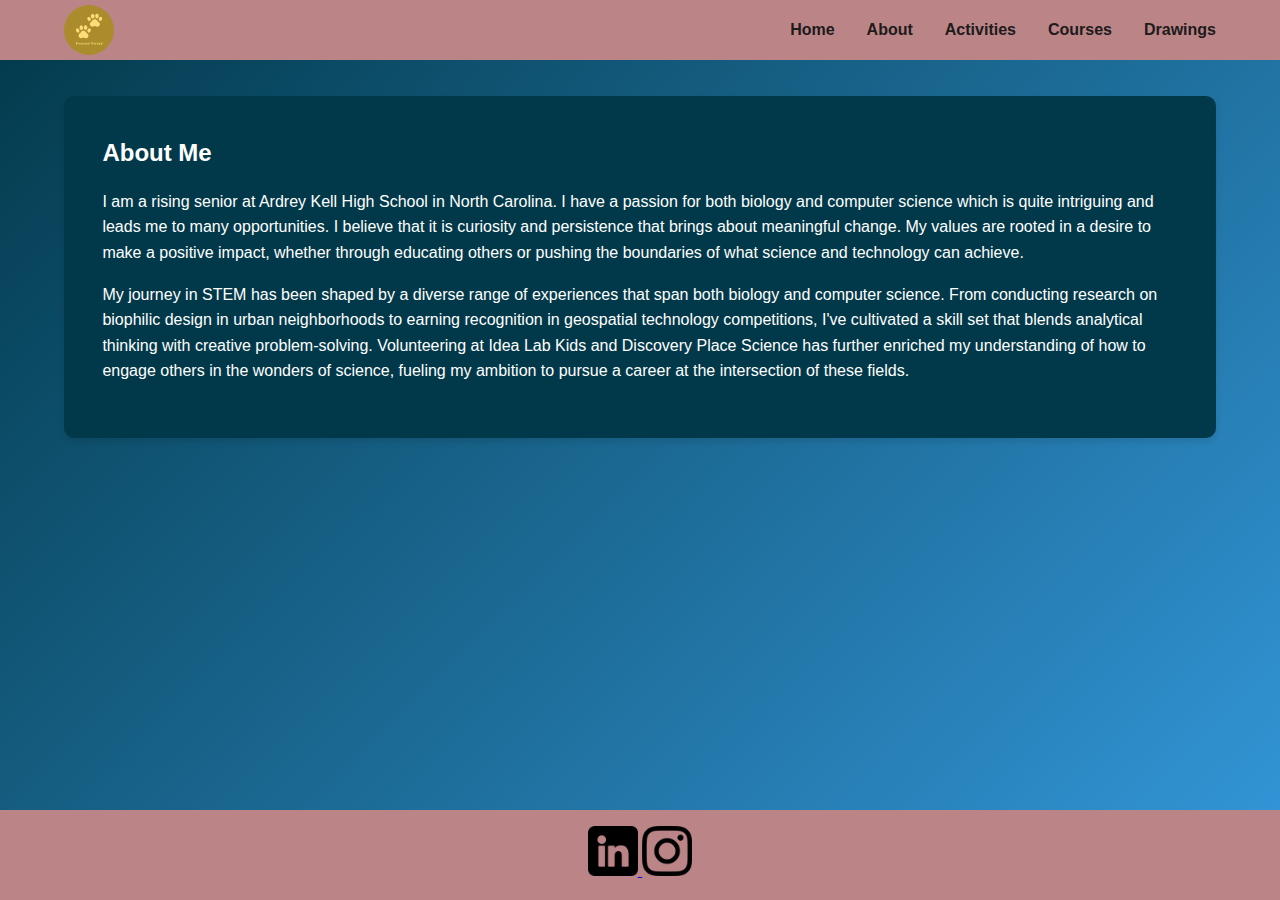
<file: about.html>
<!DOCTYPE html>
<html lang="en">
<head>
  <meta charset="UTF-8">
  <meta name="viewport" content="width=device-width, initial-scale=1.0">
  <title>Vidhan Desai - About</title>
  <link rel="stylesheet" href="styles.css">
</head>
<body>
  <header>
    <nav>
      <div class="logo">
        <img src="images/webLogo.png" alt="Your Logo">
      </div>
      <ul>
        <li><a href="index.html">Home</a></li>
        <li><a href="about.html">About</a></li>
        <li><a href="activities.html">Activities</a></li>
        <li><a href="courses.html">Courses</a></li>
        <li><a href="drawings.html">Drawings</a></li>
      </ul>
    </nav>
  </header>

  <main>
    <section id="about">
      <h2>About Me</h2>
      <p>I am a rising senior at Ardrey Kell High School in North Carolina. I have a passion for both biology and computer science which is quite intriguing and leads me to many opportunities. I believe that it is curiosity and persistence that brings about meaningful change. My values are rooted in a desire to make a positive impact, whether through educating others or pushing the boundaries of what science and technology can achieve.</p>
      <p>My journey in STEM has been shaped by a diverse range of experiences that span both biology and computer science. From conducting research on biophilic design in urban neighborhoods to earning recognition in geospatial technology competitions, I've cultivated a skill set that blends analytical thinking with creative problem-solving. Volunteering at Idea Lab Kids and Discovery Place Science has further enriched my understanding of how to engage others in the wonders of science, fueling my ambition to pursue a career at the intersection of these fields.</p>
    </section>
  </main>

  <footer>
    <div class="social-icons">
      <a href="https://www.linkedin.com/in/vidhan-desai-920a56321/" target="_blank">
        <img src="images/linkedin.png" alt="LinkedIn" class="social-icon">
      </a>
      <a href="https://www.instagram.com/vd26_nvm/" target="_blank">
        <img src="images/instagram.png" alt="Instagram" class="social-icon">
      </a>
    </div>
  </footer>

  <script src="script.js"></script>
</body>
</html>
</file>
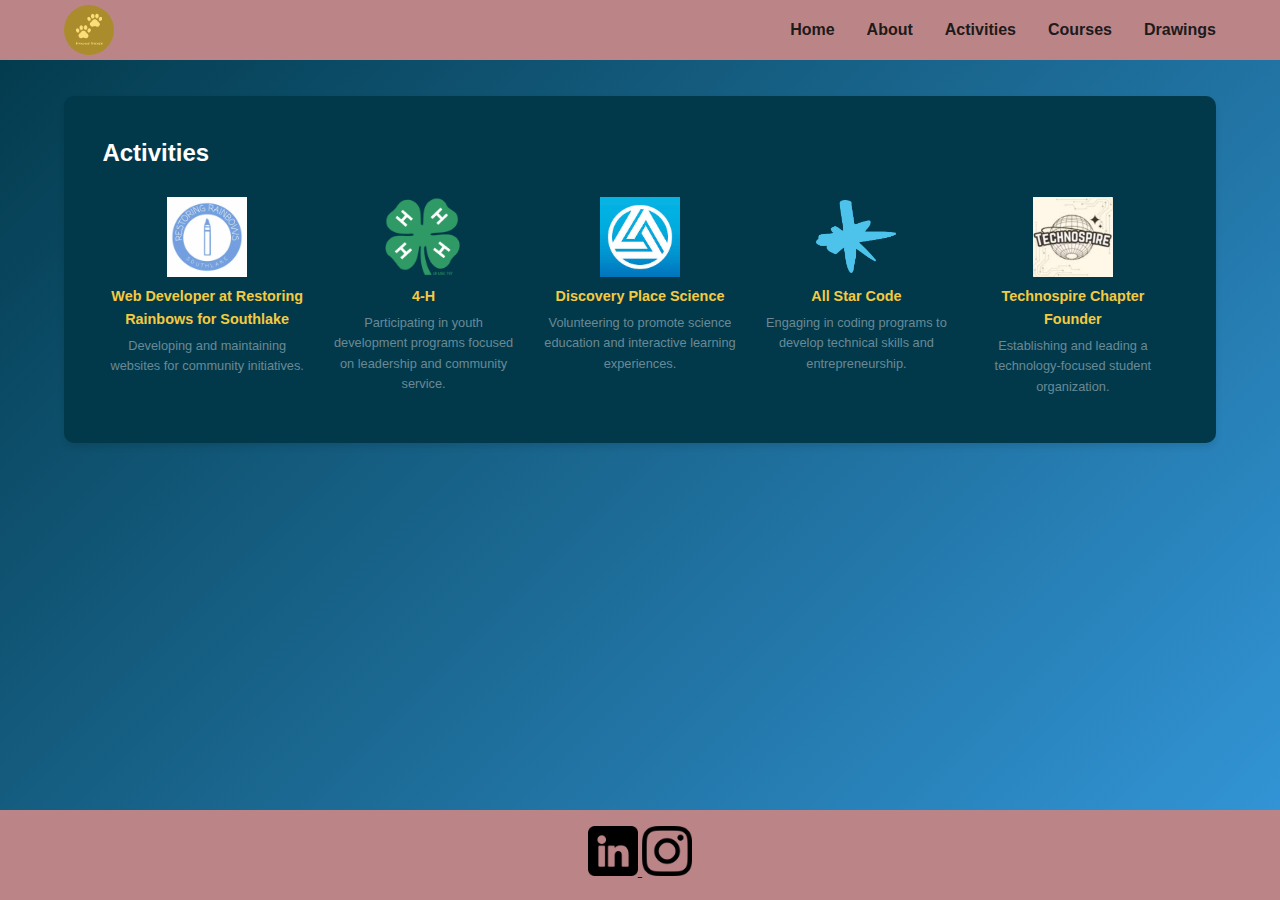
<file: activities.html>
<!DOCTYPE html>
<html lang="en">
<head>
  <meta charset="UTF-8">
  <meta name="viewport" content="width=device-width, initial-scale=1.0">
  <title>Vidhan Desai - Activities</title>
  <link rel="stylesheet" href="styles.css">
</head>
<body>
  <header>
    <nav>
      <div class="logo">
        <img src="images/webLogo.png" alt="Your Logo">
      </div>
      <ul>
        <li><a href="index.html">Home</a></li>
        <li><a href="about.html">About</a></li>
        <li><a href="activities.html">Activities</a></li>
        <li><a href="courses.html">Courses</a></li>
        <li><a href="drawings.html">Drawings</a></li>
      </ul>
    </nav>
  </header>

  <main>
    <section id="activities">
      <h2>Activities</h2>
      <ul>
        <li>
          <img src="images/restoringRainbows.png" alt="Restoring Rainbows Logo">
          <span class="activity-title">Web Developer at Restoring Rainbows for Southlake</span>
          <p class="activity-description">Developing and maintaining websites for community initiatives.</p>
        </li>
        <li>
          <img src="images/4H_Emblem.svg.png" alt="4-H Logo">
          <span class="activity-title">4-H</span>
          <p class="activity-description">Participating in youth development programs focused on leadership and community service.</p>
        </li>
        <li>
          <img src="images/discoveryPlace.png" alt="Discovery Place Science Logo">
          <span class="activity-title">Discovery Place Science</span>
          <p class="activity-description">Volunteering to promote science education and interactive learning experiences.</p>
        </li>
        <li>
          <img src="images/asc_logo.png" alt="All Star Code Logo">
          <span class="activity-title">All Star Code</span>
          <p class="activity-description">Engaging in coding programs to develop technical skills and entrepreneurship.</p>
        </li>
        <li>
          <img src="images/technospire.png" alt="Technospire Logo">
          <span class="activity-title">Technospire Chapter Founder</span>
          <p class="activity-description">Establishing and leading a technology-focused student organization.</p>
        </li>
      </ul>
    </section>
  </main>

  <footer>
    <div class="social-icons">
      <a href="https://www.linkedin.com/in/vidhan-desai-920a56321/" target="_blank">
        <img src="images/linkedin.png" alt="LinkedIn" class="social-icon">
      </a>
      <a href="https://www.instagram.com/vd26_nvm/" target="_blank">
        <img src="images/instagram.png" alt="Instagram" class="social-icon">
      </a>
    </div>
  </footer>

  <script src="script.js"></script>
</body>
</html>
</file>
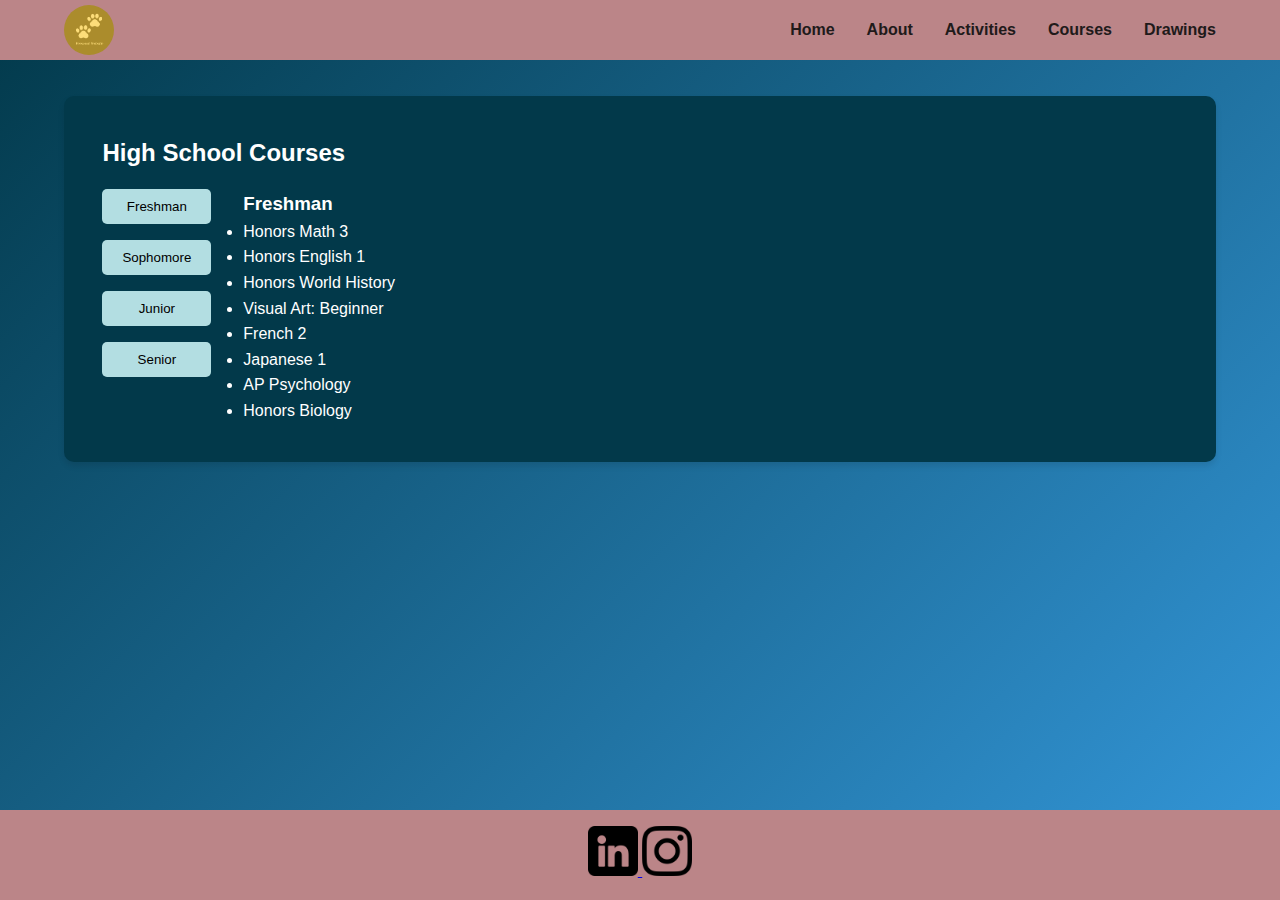
<file: courses.html>
<!DOCTYPE html>
<html lang="en">
<head>
  <meta charset="UTF-8">
  <meta name="viewport" content="width=device-width, initial-scale=1.0">
  <title>Vidhan Desai - Courses</title>
  <link rel="stylesheet" href="styles.css">
</head>
<body>
  <header>
    <nav>
      <div class="logo">
        <img src="images/webLogo.png" alt="Your Logo">
      </div>
      <ul>
        <li><a href="index.html">Home</a></li>
        <li><a href="about.html">About</a></li>
        <li><a href="activities.html">Activities</a></li>
        <li><a href="courses.html">Courses</a></li>
        <li><a href="drawings.html">Drawings</a></li>
      </ul>
    </nav>
  </header>

  <main>
    <section id="courses">
      <h2>High School Courses</h2>
      <div class="course-container">
        <div class="course-buttons">
          <button class="course-nav-button" data-year="freshman">Freshman</button>
          <button class="course-nav-button" data-year="sophomore">Sophomore</button>
          <button class="course-nav-button" data-year="junior">Junior</button>
          <button class="course-nav-button" data-year="senior">Senior</button>
        </div>
        <div class="course-content">
          <div class="course-year" data-year="freshman">
            <h3>Freshman</h3>
            <ul>
              <li>Honors Math 3</li>
              <li>Honors English 1</li>
              <li>Honors World History</li>
              <li>Visual Art: Beginner</li>
              <li>French 2</li>
              <li>Japanese 1</li>
              <li>AP Psychology</li>
              <li>Honors Biology</li>
            </ul>
          </div>
          <div class="course-year" data-year="sophomore">
            <h3>Sophomore</h3>
            <ul>
              <li>Honors Pre-Calculus</li>
              <li>Honors English 2</li>
              <li>Honors World History</li>
              <li>Visual Art: Intermediate</li>
              <li>Honors French 3</li>
              <li>Japanese 2</li>
              <li>AP Computer Science Principles</li>
              <li>Honors Chemistry</li>
            </ul>
          </div>
          <div class="course-year" data-year="junior">
            <h3>Junior</h3>
            <ul>
              <li>AP Research</li>
              <li>AP English Language</li>
              <li>Honors Visual Art: Proficient</li>
              <li>AP Calc AB</li>
              <li>AP Biology</li>
              <li>American History 1</li>
              <li>American History 2</li>
              <li>Statistical Methods 1</li>
              <li>Quantitative Literacy</li>
            </ul>
          </div>
          <div class="course-year" data-year="senior">
            <h3>Senior</h3>
            <ul>
              <li>AP Calc BC</li>
              <li>AP English Literature and Composition</li>
              <li>AP Chemistry</li>
              <li>AP Computer Science A</li>
              <li>Honors Forensic Science</li>
              <li>Honors Economics and Personal Finance</li>
            </ul>
          </div>
        </div>
      </div>
    </section>
  </main>

  <footer>
    <div class="social-icons">
      <a href="https://www.linkedin.com/in/vidhan-desai-920a56321/" target="_blank">
        <img src="images/linkedin.png" alt="LinkedIn" class="social-icon">
      </a>
      <a href="https://www.instagram.com/vd26_nvm/" target="_blank">
        <img src="images/instagram.png" alt="Instagram" class="social-icon">
      </a>
    </div>
  </footer>

  <script src="script.js"></script>
</body>
</html>
</file>
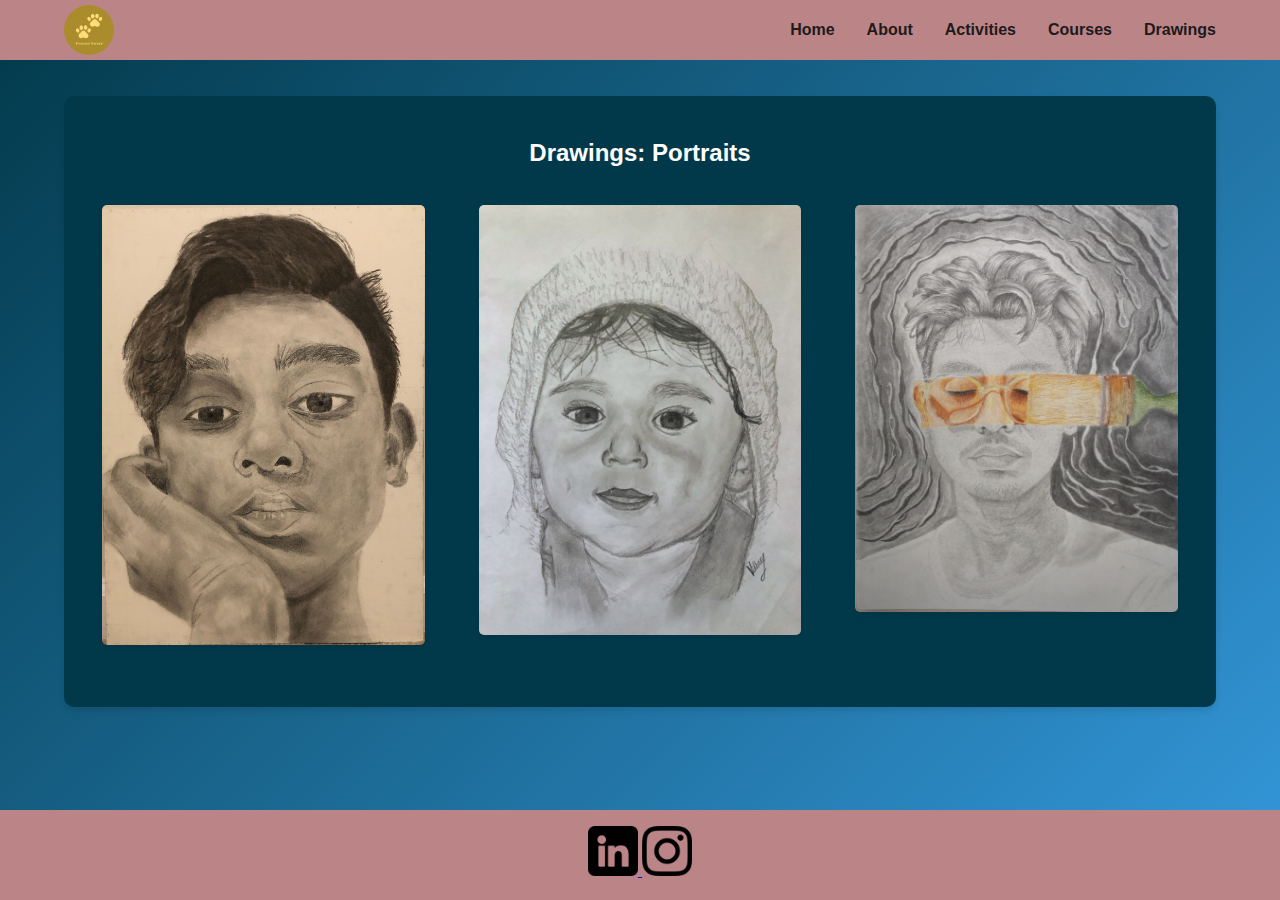
<file: drawings.html>
<!DOCTYPE html>
<html lang="en">
<head>
  <meta charset="UTF-8">
  <meta name="viewport" content="width=device-width, initial-scale=1.0">
  <title>Vidhan Desai - Drawings</title>
  <link rel="stylesheet" href="styles.css">
</head>
<body>
  <header>
    <nav>
      <div class="logo">
        <img src="images/webLogo.png" alt="Your Logo">
      </div>
      <ul>
        <li><a href="index.html">Home</a></li>
        <li><a href="about.html">About</a></li>
        <li><a href="activities.html">Activities</a></li>
        <li><a href="courses.html">Courses</a></li>
        <li><a href="drawings.html">Drawings</a></li>
      </ul>
    </nav>
  </header>

  <main>
    <section id="drawings">
      <h2>Drawings: Portraits</h2>
      <div class="drawing-container">
        <div class="drawing">
          <img src="images/firstSelfPortrait.JPG" alt="Portrait 1">
        </div>
        <div class="drawing">
          <img src="images/anotherPortrait.JPG" alt="Portrait 2">
        </div>
        <div class="drawing">
          <img src="images/selfPortrait.jpg" alt="Portrait 3">
        </div>
      </div>
    </section>
  </main>

  <footer>
    <div class="social-icons">
      <a href="https://www.linkedin.com/in/vidhan-desai-920a56321/" target="_blank">
        <img src="images/linkedin.png" alt="LinkedIn" class="social-icon">
      </a>
      <a href="https://www.instagram.com/vd26_nvm/" target="_blank">
        <img src="images/instagram.png" alt="Instagram" class="social-icon">
      </a>
    </div>
  </footer>

  <script src="script.js"></script>
</body>
</html>
</file>
<file: styles.css>
/* Footer Styles */
footer {
    background-color: var(--nav-bg);
    color: var(--nav-text);
    text-align: center;
    padding: 1rem;
    width: 100%;
    flex-shrink: 0;
}

footer .contact-info {
    display: flex;
    justify-content: center;
    align-items: center;
    flex-wrap: wrap;
    gap: 1rem;
}

footer .contact-info a {
    color: var(--nav-text);
    text-decoration: none;
    transition: color 0.3s ease;
}

footer .contact-info a:hover {
    color: var(--section-bg);
}

:root {
    --nav-bg: #BB8588;
    --nav-text: #201A1A;
    --website-bg: #75704E;
    --section-bg: #CFD2B2;
    --section-text: #698996;
}

/* Global Styles */
* {
    margin: 0;
    padding: 0;
    box-sizing: border-box;
}

html, body {
    height: 100%;
}

body {
    font-family: Arial, sans-serif;
    line-height: 1.6;
    background: linear-gradient(135deg, #02394A, #3498db);
    color: var(--section-text);
    display: flex;
    flex-direction: column;
}

main {
    flex: 1 0 auto;
}

/* Header Styles */
header {
    background-color: var(--nav-bg);
    transition: background-color 0.3s ease;
    position: fixed;
    top: 0;
    left: 0;
    right: 0;
    z-index: 1000;
}

header.scrolled {
    background-color: rgba(187, 133, 136, 1); /* Semi-transparent nav-bg */
}

nav {
    display: flex;
    justify-content: space-between;
    align-items: center;
    padding: 0 5%;
    height: 60px; /* Set a fixed height for the nav */
}

.logo {
    display: flex;
    align-items: center;
    height: 100%;
}

.logo img {
    height: 50px; /* Adjust this value as needed */
    width: 50px; /* Make sure width and height are the same for a perfect circle */
    object-fit: cover; /* This ensures the image covers the area without stretching */
    border-radius: 50%; /* This creates the circular crop */
}

nav ul {
    display: flex;
    list-style: none;
}

nav ul li {
    margin-left: 2rem;
}

nav ul li a {
    text-decoration: none;
    color: var(--nav-text);
    font-weight: bold;
    position: relative;
    transition: color 0.3s ease;
}

nav ul li a::after {
    content: '';
    position: absolute;
    width: 100%;
    height: 2px;
    bottom: -5px;
    left: 0;
    background-color: var(--section-bg);
    visibility: hidden;
    transform: scaleX(0);
    transition: all 0.3s ease-in-out;
}

nav ul li a:hover::after {
    visibility: visible;
    transform: scaleX(1);
}

nav ul li a:hover {
    color: var(--section-bg);
}

/* Scroll Progress Bar */
#scroll-progress {
    position: fixed;
    top: 60px; /* This should now be exactly below the nav */
    left: 0;
    width: 0%;
    height: 4px;
    background-color: var(--section-text);
    z-index: 1001;
    transition: width 0.1s ease;
}

/* Home Section */
#home {
    text-align: center;
    padding: 6rem 5% 2rem; /* Add padding-top to avoid being cut off by header */
    color: #ecf0f1;
}

#home h1 {
    font-size: 3rem;
    margin-bottom: 1rem;
}

#home p {
    font-size: 1.2rem;
    margin-bottom: 2rem;
}

.photo-gallery {
    display: flex;
    justify-content: space-between;
    flex-wrap: wrap;
}

.photo-gallery img {
    width: 22%;
    border-radius: 10px;
    box-shadow: 0 4px 6px rgba(0, 0, 0, 0.1);
    transition: transform 0.3s ease, box-shadow 0.3s ease;
}

.photo-gallery img:hover {
    transform: translateY(-5px);
    box-shadow: 0 6px 12px rgba(0, 0, 0, 0.2);
}

/* About Section */
#about {
    background-color: #02394A;
    color: #FFFFFF;
    padding: 3%; /* Increase padding-top */
    margin: 6rem 5% 4rem; /* Add margin to create a box effect and distance from navbar */
    border-radius: 10px;
    box-shadow: 0 4px 6px rgba(0, 0, 0, 0.1);
    animation: fadeInLeft 1s ease-out;
}

#about h2 {
    margin-bottom: 1rem;
}

#about p {
    margin-bottom: 1rem;
}

/* Activities Section */
#activities {
    background-color: #02394A;
    color: #FFFFFF;
    padding: 3%; /* Increase padding-top */
    margin: 6rem 5% 4rem; /* Add margin to create a box effect and distance from navbar */
    border-radius: 10px;
    box-shadow: 0 4px 6px rgba(0, 0, 0, 0.1);
    animation: fadeInRight 1s ease-out;
}

#activities h2 {
    margin-bottom: 1rem;
}

#activities ul {
    display: flex;
    flex-wrap: wrap;
    justify-content: space-between;
    list-style: none;
    padding: 0;
}

#activities li {
    text-align: center;
    margin: 0.5rem;
    width: 18%;
    display: flex;
    flex-direction: column;
    align-items: center;
}

#activities img {
    width: 80px;
    height: 80px;
    object-fit: contain;
    margin-bottom: 0.5rem;
}

#activities .activity-title {
    font-size: 0.9rem;
    font-weight: bold;
    margin-bottom: 0.3rem;
    color: #F3CA40;
}

#activities .activity-description {
    font-size: 0.8rem;
    color: var(--section-text);
}

/* Courses Section */
#courses {
    background-color: #02394A;
    color: #FFFFFF;
    padding: 3%; /* Increase padding-top */
    margin: 6rem 5% 4rem; /* Add margin to create a box effect and distance from navbar */
    border-radius: 10px;
    box-shadow: 0 4px 6px rgba(0, 0, 0, 0.1);
    animation: fadeInUp 1s ease-out;
}

#courses h2 {
    margin-bottom: 1rem;
}

.course-container {
    display: flex;
    justify-content: space-between;
}

.course-buttons {
    display: flex;
    flex-direction: column;
    gap: 1rem;
}

.course-nav-button {
    padding: 10px 20px;
    background-color: #B3DEE2;
    color: #000000; /* Changed to black */
    border: none;
    border-radius: 5px;
    cursor: pointer;
    transition: background-color 0.3s ease, transform 0.3s ease;
}

.course-nav-button:hover {
    background-color: #9AC6CA;
    transform: translateY(-2px);
}

.course-nav-button:disabled {
    opacity: 0.5;
    cursor: not-allowed;
}

.course-content {
    flex-grow: 1;
    padding-left: 2rem;
}

.course-year {
    display: none;
    opacity: 0;
    transform: translateX(100%);
    transition: opacity 0.5s ease-out, transform 0.5s ease-out;
}

.course-year.active {
    display: block;
    opacity: 1;
    transform: translateX(0);
}
.social-icon {
    width: 50px;
}
/* Drawings Section */
#drawings {
    background-color: #02394A;
    padding: 3%; /* Increase padding-top */
    margin: 6rem 5% 4rem; /* Add margin to create a box effect and distance from navbar */
    border-radius: 10px;
    box-shadow: 0 4px 6px rgba(0, 0, 0, 0.1);
    animation: fadeInUp 0.8s ease-out;
}

#drawings h2 {
    color: #FFFFFF;
    text-align: center;
    margin-bottom: 2rem;
}

.drawing-container {
    display: flex;
    justify-content: space-between;
    flex-wrap: wrap;
}

.drawing {
    width: 30%;
    margin-bottom: 1rem;
    transition: transform 0.3s ease, box-shadow 0.3s ease;
}

.drawing img {
    width: 100%;
    height: auto;
    border-radius: 5px;
    box-shadow: 0 2px 4px rgba(0, 0, 0, 0.1);
}

.drawing:hover {
    transform: translateY(-5px);
    box-shadow: 0 6px 12px rgba(0, 0, 0, 0.2);
}

@media screen and (max-width: 768px) {
    .drawing {
        width: 100%;
    }
}

/* Animations */
@keyframes fadeInLeft {
    from { opacity: 0; transform: translateX(-50px); }
    to { opacity: 1; transform: translateX(0); }
}

@keyframes fadeInRight {
    from { opacity: 0; transform: translateX(50px); }
    to { opacity: 1; transform: translateX(0); }
}

@keyframes fadeInUp {
    from { opacity: 0; transform: translateY(50px); }
    to { opacity: 1; transform: translateY(0); }
}

/* Add this to the existing styles */

.photography-text {
    font-family: 'Dancing Script', cursive;
    font-size: 2rem;
    color: #ecf0f1;
    margin-top: 2rem;
    text-shadow: 2px 2px 4px rgba(0,0,0,0.5);
    animation: fadeIn 1.5s ease-in-out;
}

@keyframes fadeIn {
    from { opacity: 0; }
    to { opacity: 1; }
}
</file>
